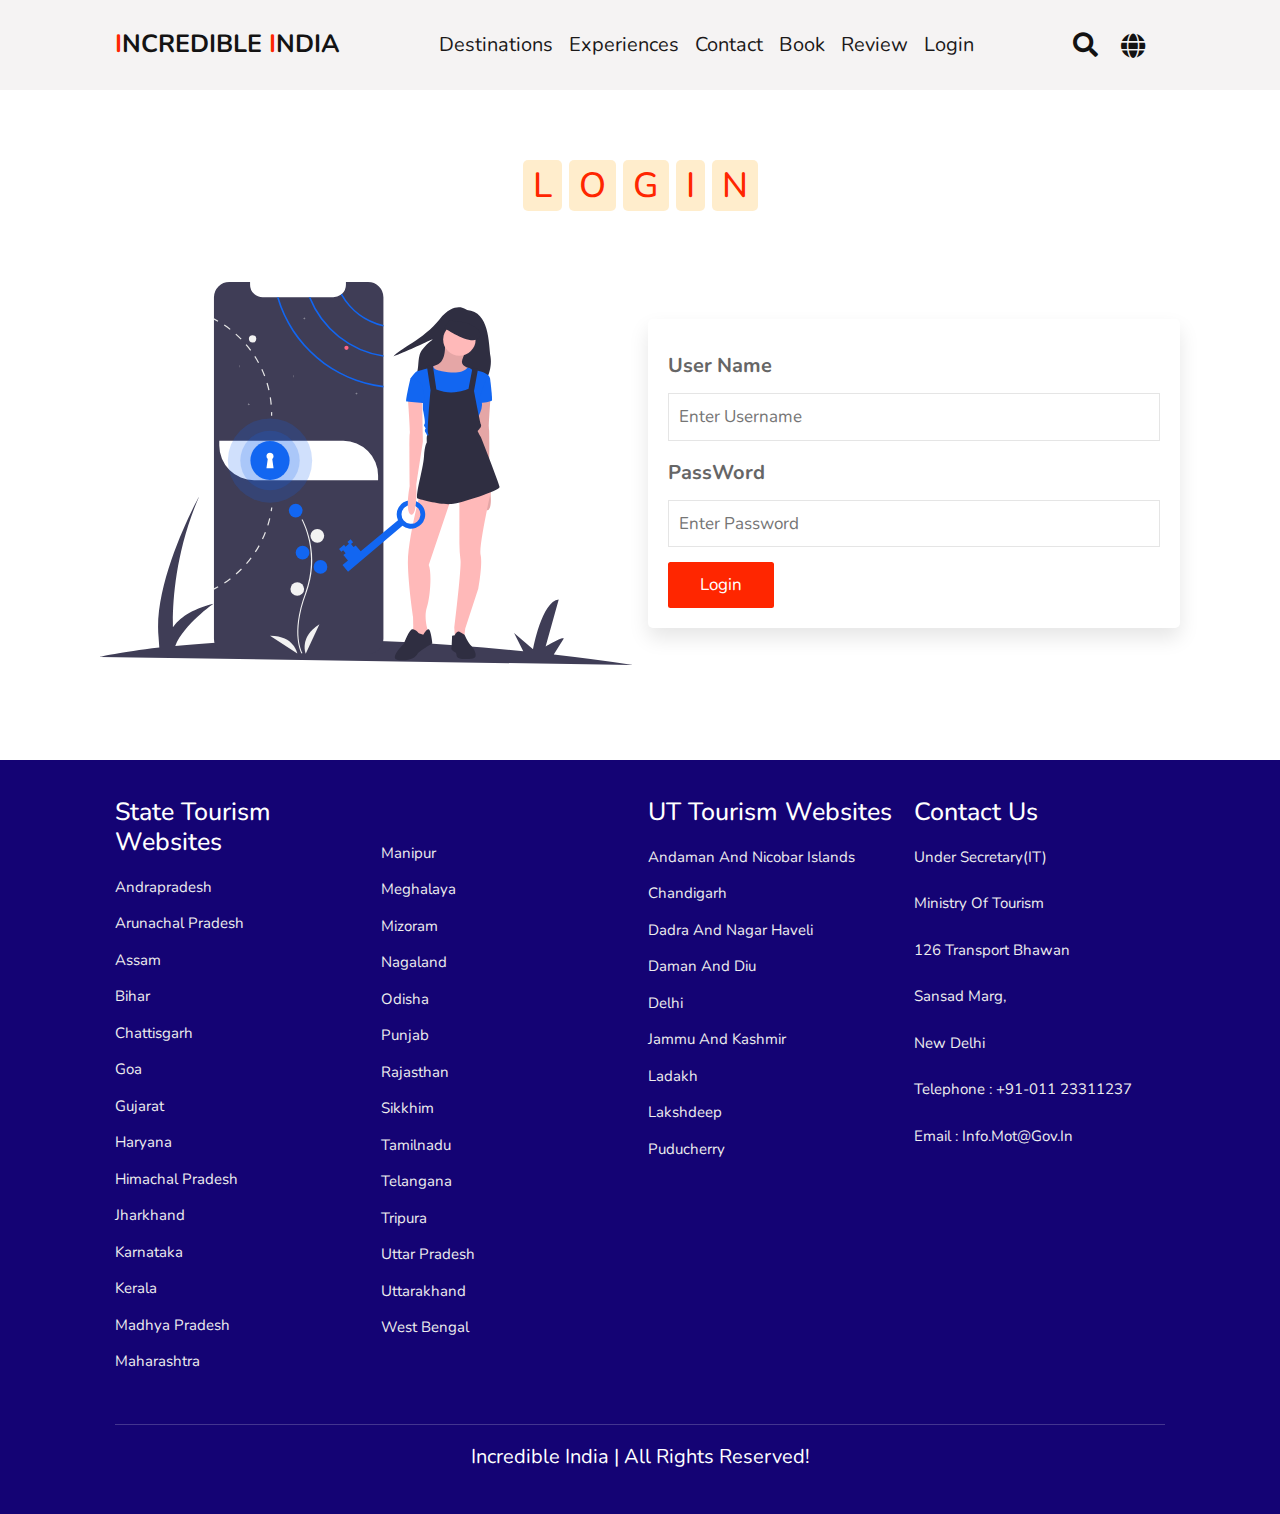
<file: login.html>
<!DOCTYPE html>
<html lang="en">
<head>
    <meta charset="UTF-8">
    <meta name="viewport" content="width=device-width, initial-scale=1.0">
    <title>Incredible India | English</title>
    <link rel="stylesheet" href="https://maxcdn.bootstrapcdn.com/bootstrap/4.0.0/css/bootstrap.min.css" integrity="sha384-Gn5384xqQ1aoWXA+058RXPxPg6fy4IWvTNh0E263XmFcJlSAwiGgFAW/dAiS6JXm" crossorigin="anonymous">

    <link rel="stylesheet" href="https://unpkg.com/swiper/swiper-bundle.min.css" />

    <!-- font awesome cdn link  -->
    <link rel="stylesheet" href="https://cdnjs.cloudflare.com/ajax/libs/font-awesome/5.15.3/css/all.min.css">

    <!-- custom css file link  -->
    <link rel="stylesheet" href="style.css">
    <script src="https://code.jquery.com/jquery-3.2.1.slim.min.js" integrity="sha384-KJ3o2DKtIkvYIK3UENzmM7KCkRr/rE9/Qpg6aAZGJwFDMVNA/GpGFF93hXpG5KkN" crossorigin="anonymous"></script>
<script src="https://cdnjs.cloudflare.com/ajax/libs/popper.js/1.12.9/umd/popper.min.js" integrity="sha384-ApNbgh9B+Y1QKtv3Rn7W3mgPxhU9K/ScQsAP7hUibX39j7fakFPskvXusvfa0b4Q" crossorigin="anonymous"></script>
<script src="https://maxcdn.bootstrapcdn.com/bootstrap/4.0.0/js/bootstrap.min.js" integrity="sha384-JZR6Spejh4U02d8jOt6vLEHfe/JQGiRRSQQxSfFWpi1MquVdAyjUar5+76PVCmYl" crossorigin="anonymous"></script>

</head>
<body>
    
<!-- header section starts  -->

<header>

    <div id="menu-bar" class="fas fa-bars"></div>

    <center><a href="index.html" class="logo"><span>I</span>ncredible <span>I</span>ndia</a></center>

    <nav class="navbar">
        <div class="navbar">
        <a href="index.html">Destinations</a>
        <a href="index.html">Experiences</a>
        <a href="index.html">Contact</a>
        <a href="index.html">Book</a>
        <a href="index.html">Review</a>
        <a href="login.html">Login</a>
        
    </div>
    
    </nav>

    <div class="icons">
        <i class="fas fa-search" id="search-btn"></i>
        <i class='fas fa-globe fa-lg'></i>
    </div>

    <form action="" class="search-bar-container">
        <input type="search" id="search-bar" placeholder="search here...">
        <label for="search-bar" class="fas fa-search"></label>
    </form>

</header>
<br><br><br><br><br><br><br><br>
<!-- header section ends -->

<section class="book" id="book">

    <h1 class="heading">
        <span>L</span>
        <span>o</span>
        <span>g</span>
        <span>i</span>
        <span>n</span>
    </h1>
    <br><br><br>

    <div class="row">

        <div class="image">
            <img src="images/draw2.svg" alt="">
        </div>

        <form method="get" name="form3" onsubmit="return vali()" action="index.html">
            <div class="inputBox">
                <h3><b>User Name</b></h3>
                <input type="text" placeholder="Enter Username" name="use" required>
            </div>
            <div class="inputBox">
                <h3><b>PassWord</b> </h3>
                <input type="password" placeholder="Enter Password"  name="pas" required>
            </div>
            <input type="submit" class="btn" value="Login">
        </form>
    </div>

</section>
<br><br><br><br><br>


<!-- footer section  -->

<section class="footer">

    <div class="box-container">

        <div class="box">
            <h3>State Tourism Websites</h3>
            <a href="#">Andrapradesh</a>
            <a href="#">Arunachal pradesh</a>
            <a href="#">Assam</a>
            <a href="#">Bihar</a>
            <a href="#">Chattisgarh</a>
            <a href="#">Goa</a>
            <a href="#">Gujarat</a>
            <a href="#">Haryana</a>
            <a href="#">Himachal Pradesh</a>
            <a href="#">Jharkhand</a>
            <a href="#">Karnataka</a>
            <a href="#">Kerala</a>
            <a href="#">Madhya Pradesh</a>
            <a href="#">Maharashtra</a>
            <p></p>
        </div>
        <div class="box">
            <br>
            <br>
            <br>
            <a href="#">Manipur</a>
            <a href="#">Meghalaya</a>
            <a href="#">Mizoram</a>
            <a href="#">Nagaland</a>
            <a href="#">Odisha</a>
            <a href="#">Punjab</a>
            <a href="#">Rajasthan</a>
            <a href="#">sikkhim</a>
            <a href="#">Tamilnadu</a>
            <a href="#">Telangana</a>
            <a href="#">Tripura</a>
            <a href="#">Uttar Pradesh</a>
            <a href="#">Uttarakhand</a>
            <a href="#">West Bengal</a>
        </div>
        <div class="box">
            <h3>UT Tourism Websites</h3>
            <a href="#">Andaman and Nicobar Islands</a>
            <a href="#">Chandigarh</a>
            <a href="#">Dadra and Nagar Haveli</a>
            <a href="#">Daman and Diu</a>
            <a href="#">Delhi</a>
            <a href="#">Jammu and Kashmir</a>
            <a href="#">Ladakh</a>
            <a href="#">Lakshdeep</a>
            <a href="#">Puducherry</a>
        </div>
        <div class="box">
            <h3> Contact us</h3>
            <p>Under secretary(IT)</p>
            <p>Ministry of Tourism</p>
            <p>126 Transport Bhawan</p>
            <p>Sansad Marg,</p>
            <p>New Delhi</p>
            <p>Telephone : +91-011 23311237</p>
            <p>email : info.mot@gov.in</p>
        </div>

    </div>

    <h1 class="credit"> Incredible India<span></span> | All rights reserved! </h1>

</section>













<script src="https://unpkg.com/swiper/swiper-bundle.min.js"></script>

<!-- custom js file link  -->
<script src="script.js"></script>

</body>
</html>
</file>
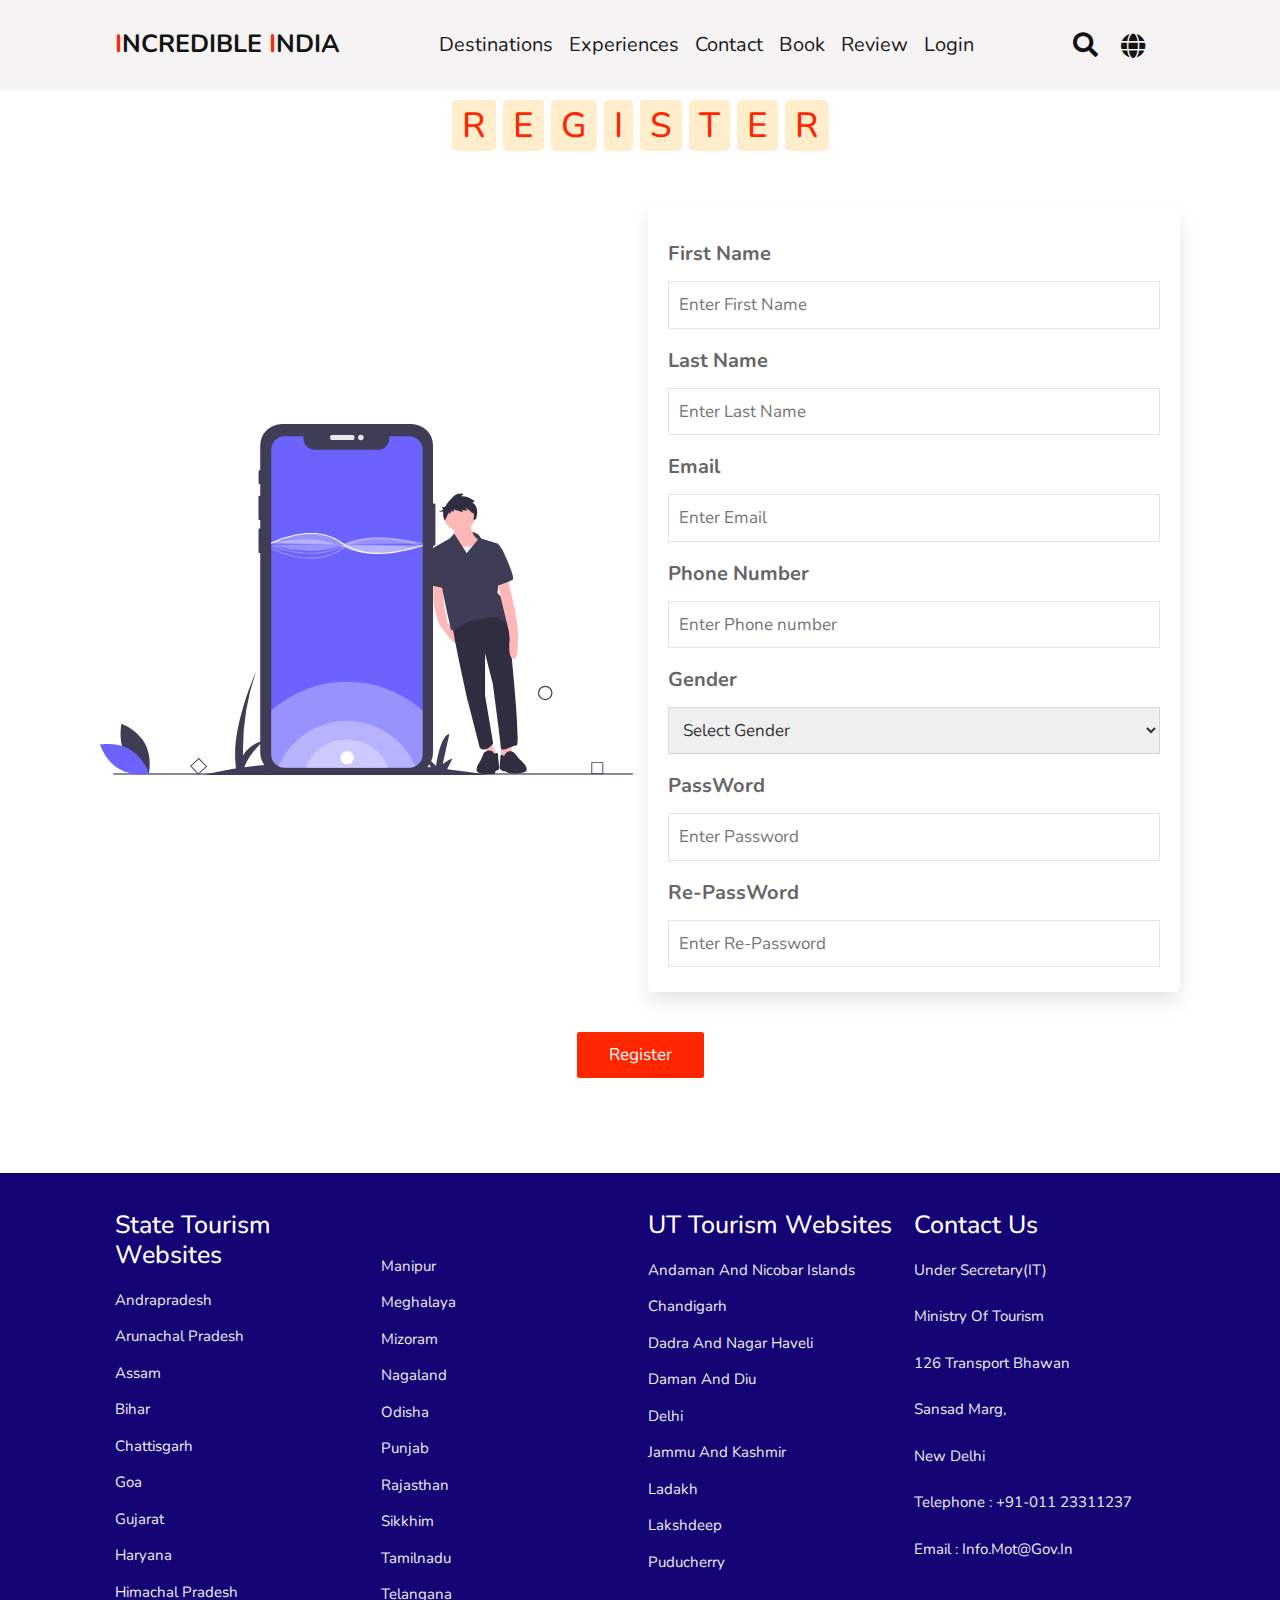
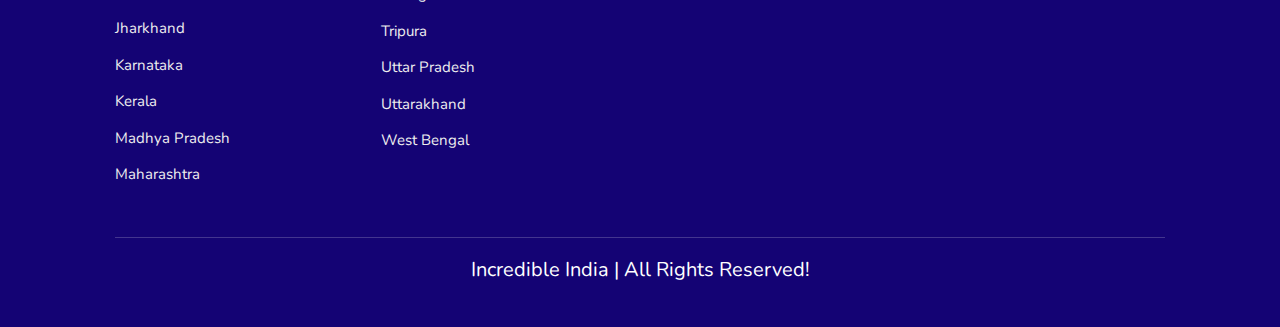
<file: reg.html>
<!DOCTYPE html>
<html lang="en">
<head>
    <meta charset="UTF-8">
    <meta name="viewport" content="width=device-width, initial-scale=1.0">
    <title>Incredible India</title>
    <link rel="stylesheet" href="https://maxcdn.bootstrapcdn.com/bootstrap/4.0.0/css/bootstrap.min.css" integrity="sha384-Gn5384xqQ1aoWXA+058RXPxPg6fy4IWvTNh0E263XmFcJlSAwiGgFAW/dAiS6JXm" crossorigin="anonymous">

    <link rel="stylesheet" href="https://unpkg.com/swiper/swiper-bundle.min.css" />

    <!-- font awesome cdn link  -->
    <link rel="stylesheet" href="https://cdnjs.cloudflare.com/ajax/libs/font-awesome/5.15.3/css/all.min.css">

    <!-- custom css file link  -->
    <link rel="stylesheet" href="style.css">
    <script src="https://code.jquery.com/jquery-3.2.1.slim.min.js" integrity="sha384-KJ3o2DKtIkvYIK3UENzmM7KCkRr/rE9/Qpg6aAZGJwFDMVNA/GpGFF93hXpG5KkN" crossorigin="anonymous"></script>
<script src="https://cdnjs.cloudflare.com/ajax/libs/popper.js/1.12.9/umd/popper.min.js" integrity="sha384-ApNbgh9B+Y1QKtv3Rn7W3mgPxhU9K/ScQsAP7hUibX39j7fakFPskvXusvfa0b4Q" crossorigin="anonymous"></script>
<script src="https://maxcdn.bootstrapcdn.com/bootstrap/4.0.0/js/bootstrap.min.js" integrity="sha384-JZR6Spejh4U02d8jOt6vLEHfe/JQGiRRSQQxSfFWpi1MquVdAyjUar5+76PVCmYl" crossorigin="anonymous"></script>

</head>
<body>
    
<!-- header section starts  -->

<header>

    <div id="menu-bar" class="fas fa-bars"></div>

    <center><a href="index.html" class="logo"><span>I</span>ncredible <span>I</span>ndia</a></center>

    <nav class="navbar">
        <div class="navbar">
        <a href="index.html">Destinations</a>
        <a href="index.html">Experiences</a>
        <a href="index.html">Contact</a>
        <a href="index.html">Book</a>
        <a href="index.html">Review</a>
        <a href="login.html">Login</a>
        
    </div>
    
    </nav>

    <div class="icons">
        <i class="fas fa-search" id="search-btn"></i>
        <i class='fas fa-globe fa-lg'></i>
    </div>

    <form action="" class="search-bar-container">
        <input type="search" id="search-bar" placeholder="search here...">
        <label for="search-bar" class="fas fa-search"></label>
    </form>

</header>
<br><br><br><br>
<!-- header section ends -->

<section class="book" id="book">

    <h1 class="heading">
        <span>R</span>
        <span>e</span>
        <span>g</span>
        <span>i</span>
        <span>s</span>
        <span>t</span>
        <span>e</span>
        <span>r</span>
    </h1>
    <br><br>

    <div class="row">

        <div class="image">
            <img src="images/reg.svg" alt="">
        </div>

        <form method="get" name="form2" onsubmit="return valid()" action="index.html">
            <div class="inputBox">
                <h3><b>First Name</b></h3>
                <input type="text" placeholder="Enter First Name" id="" name="fname">
            </div>
            <div class="inputBox">
                <h3><b>Last Name</b></h3>
                <input type="text" placeholder="Enter Last Name" id="" name="lname">
            </div>
            <div class="inputBox">
                <h3><b>Email</b></h3>
                <input type="text" placeholder="Enter Email" id="" name="email1">
            </div>
            <div class="inputBox">
                <h3><b>Phone Number</b></h3>
                <input type="text" placeholder="Enter Phone number" id="" name="phone1">
            </div>
            <div class="inputBox">
            <h3><b>Gender</b></h3>
            <select name="gender">
                <option value="0">Select Gender</option>
                <option value="1">Male</option>
                <option value="2">Female</option>
                <option value="3">Other</option>
            </select>
        </div>
            <div class="inputBox">
                <h3><b>PassWord</b> </h3>
                <input type="password" placeholder="Enter Password" id="" name="pass" >
            </div>
            <div class="inputBox">
                <h3><b>Re-PassWord</b> </h3>
                <input type="password" placeholder="Enter Re-Password" id="" name="rpass" >
            </div>
         </div><br><br>
         <center>
            <input type="submit" class="btn" value="Register"></center>
        </form>
    </div>

</section>
<br><br><br><br><br>


<!-- footer section  -->

<section class="footer">

    <div class="box-container">

        <div class="box">
            <h3>State Tourism Websites</h3>
            <a href="#">Andrapradesh</a>
            <a href="#">Arunachal pradesh</a>
            <a href="#">Assam</a>
            <a href="#">Bihar</a>
            <a href="#">Chattisgarh</a>
            <a href="#">Goa</a>
            <a href="#">Gujarat</a>
            <a href="#">Haryana</a>
            <a href="#">Himachal Pradesh</a>
            <a href="#">Jharkhand</a>
            <a href="#">Karnataka</a>
            <a href="#">Kerala</a>
            <a href="#">Madhya Pradesh</a>
            <a href="#">Maharashtra</a>
            <p></p>
        </div>
        <div class="box">
            <br>
            <br>
            <br>
            <a href="#">Manipur</a>
            <a href="#">Meghalaya</a>
            <a href="#">Mizoram</a>
            <a href="#">Nagaland</a>
            <a href="#">Odisha</a>
            <a href="#">Punjab</a>
            <a href="#">Rajasthan</a>
            <a href="#">sikkhim</a>
            <a href="#">Tamilnadu</a>
            <a href="#">Telangana</a>
            <a href="#">Tripura</a>
            <a href="#">Uttar Pradesh</a>
            <a href="#">Uttarakhand</a>
            <a href="#">West Bengal</a>
        </div>
        <div class="box">
            <h3>UT Tourism Websites</h3>
            <a href="#">Andaman and Nicobar Islands</a>
            <a href="#">Chandigarh</a>
            <a href="#">Dadra and Nagar Haveli</a>
            <a href="#">Daman and Diu</a>
            <a href="#">Delhi</a>
            <a href="#">Jammu and Kashmir</a>
            <a href="#">Ladakh</a>
            <a href="#">Lakshdeep</a>
            <a href="#">Puducherry</a>
        </div>
        <div class="box">
            <h3> Contact us</h3>
            <p>Under secretary(IT)</p>
            <p>Ministry of Tourism</p>
            <p>126 Transport Bhawan</p>
            <p>Sansad Marg,</p>
            <p>New Delhi</p>
            <p>Telephone : +91-011 23311237</p>
            <p>email : info.mot@gov.in</p>
        </div>

    </div>

    <h1 class="credit"> Incredible India<span></span> | All rights reserved! </h1>

</section>
<script src="https://unpkg.com/swiper/swiper-bundle.min.js"></script>

<!-- custom js file link  -->
<script src="script.js"></script>

</body>
</html>
</file>
<file: style.css>
@import url('https://fonts.googleapis.com/css2?family=Nunito:wght@200;300;400;600;700&display=swap');

:root{
  --orange:#ff2600;
}

*{
  font-family: 'Nunito', sans-serif;
  margin:0; padding:0;
  box-sizing: border-box;
  text-transform: capitalize;
  outline: none; border:none;
  text-decoration: none;
  transition: all .2s linear;
}

*::selection{
  background:var(--orange);
  color:#fff;
}

html{
  font-size: 62.5%;
  overflow-x: hidden;
  scroll-padding-top: 6rem;
  scroll-behavior: smooth;
}

section{
  padding:2rem 9%;
}

.heading{
  text-align: center;
  padding:2.5rem 0
}

.heading span{
  font-size: 3.5rem;
  background:rgba(255, 165, 0,.2);
  color:var(--orange);
  border-radius: .5rem;
  padding:.2rem 1rem;
}

.heading span.space{
  background:none;
}

.btn{
  display: inline-block;
  margin-top: 1rem;
  background:var(--orange);
  color:#fff;
  padding:.8rem 3rem;
  border:.2rem solid var(--orange);
  cursor: pointer;
  font-size: 1.7rem;
}

.btn:hover{
  background:rgba(255, 165, 0,.2);
  color:var(--orange);
}

header{
  position: fixed;
  top:0; left: 0; right:0;
  background:rgb(245, 243, 243);
  z-index: 1000;
  display: flex;
  align-items: center;
  justify-content: space-between;
  padding:2rem 9%;
}

header .logo{
  font-size: 2.5rem;
  font-weight: bolder;
  color:rgb(20, 19, 19);
  text-transform: uppercase;
}

header .logo span{
  color:var(--orange);
}

header .navbar a{
  color:rgb(27, 25, 25);
  font-size: 2rem;
  margin:0 .8rem;
}

header .navbar a:hover{
  color:var(--orange);
}

header .icons i{
  font-size: 2.5rem;
  color:rgb(19, 18, 18);
  cursor: pointer;
  margin-right: 2rem;
}

header .icons i:hover{
  color:var(--orange);
}

header .search-bar-container{
  position: absolute;
  top:100%; left: 0; right:0;
  padding:1.5rem 2rem;
  background:#333;
  border-top: .1rem solid rgba(255,255,255,.2);
  display: flex;
  align-items: center;
  z-index: 1001;
  clip-path: polygon(0 0, 100% 0, 100% 0, 0 0);
}

header .search-bar-container.active{
  clip-path: polygon(0 0, 100% 0, 100% 100%, 0 100%);
}

header .search-bar-container #search-bar{
  width:100%;
  padding:1rem;
  text-transform: none;
  color:#333;
  font-size: 1.7rem;
  border-radius: .5rem;
}

header .search-bar-container label{
  color:rgb(15, 15, 15);
  cursor: pointer;
  font-size: 3rem;
  margin-left: 1.5rem;
}

header .search-bar-container label:hover{
  color:var(--orange);
}

.login-form-container{
  position: fixed;
  top:-120%; left: 0;
  z-index: 10000;
  min-height: 100vh;
  width:100%;
  background:rgba(0,0,0,.7);
  display: flex;
  align-items: center;
  justify-content: center;
}

.login-form-container.active{
  top:0;
}

.login-form-container form{
  margin:2rem;
  padding:1.5rem 2rem;
  border-radius: .5rem;
  background:#fff;
  width:50rem;
}

.login-form-container form h3{
  font-size: 3rem;
  color:#444;
  text-transform: uppercase;
  text-align: center;
  padding:1rem 0;
}

.login-form-container form .box{
  width:100%;
  padding:1rem;
  font-size: 1.7rem;
  color:#333;
  margin:.6rem 0;
  border:.1rem solid rgba(0,0,0,.3);
  text-transform: none;
}

.login-form-container form .box:focus{
  border-color: var(--orange);;
}

.login-form-container form #remember{
  margin:2rem 0;
}

.login-form-container form label{
  font-size: 1.5rem;
}

.login-form-container form .btn{
  display: block;
  width:100%;
}

.login-form-container form p{
  padding:.5rem 0;
  font-size: 1.5rem;
  color:#666;
}

.login-form-container form p a{
  color:var(--orange);
}

.login-form-container form p a:hover{
  color:#333;
  text-decoration: underline;
}

.login-form-container #form-close{
  position: absolute;
  top:2rem; right:3rem;
  font-size: 5rem;
  color:#fff;
  cursor: pointer;
}

#menu-bar{
  color:#fff;
  border:.1rem solid #fff;
  border-radius: .5rem;
  font-size: 3rem;
  padding:.5rem 1.2rem;
  cursor: pointer;
  display: none;
}

.home{
  min-height: 100vh;
  display: flex;
  align-items: center;
  justify-content: center;
  flex-flow: column;
  position: relative;
  z-index: 0;
}

.home .content{
  text-align: center;
}

.home .content h3{
  font-size: 4.5rem;
  color:#fff;
  text-transform: uppercase;
  text-shadow: 0 .3rem .5rem rgba(0,0,0,.1);
}

.home .content p{
  font-size: 2.5rem;
  color:#fff;
  padding:.5rem 0;
}

.home .video-container video{
  position: absolute;
  top:0; left: 0;
  z-index: -1;
  height: 100%;
  width:100%;
  object-fit: cover;
}

.home .controls{
  padding:1rem;
  border-radius: 5rem;
  background:rgba(0,0,0,.7);
  position: relative;
  top:10rem;
}

.home .controls .vid-btn{
  height:2rem;
  width:2rem;
  display: inline-block;
  border-radius: 50%;
  background:#fff;
  cursor: pointer;
  margin:0 .5rem;
}

.home .controls .vid-btn.active{
  background:var(--orange);
}

.book .row{
  display: flex;
  flex-wrap: wrap;
  gap:1.5rem;
  align-items: center;
}

.book .row .image{
  flex:1 1 40rem;
}

.book .row .image img{
  width:100%;
}

.book .row form{
  flex:1 1 40rem;
  padding:2rem;
  box-shadow: 0 1rem 2rem rgba(0,0,0,.1);
  border-radius: .5rem;
}

.book .row form .inputBox{
  padding:.5rem 0;
}

.book .row form .inputBox input{
  width:100%;
  padding:1rem;
  border:.1rem solid rgba(0,0,0,.1);
  font-size: 1.7rem;
  color:#333;
  text-transform: none;
}
.book .row form select{
  width:100%;
  padding:1rem;
  border:.1rem solid rgba(0,0,0,.1);
  font-size: 1.7rem;
  color:#333;
  text-transform: none;
}

.book .row form .inputBox h3{
  font-size: 2rem;
  padding:1rem 0;
  color:#666;
}

.packages .box-container{
  display: flex;
  flex-wrap: wrap;
  gap:2rem;
}

.packages .box-container .box{
  flex:1 1 30rem;
  border-radius: .5rem;
  overflow: hidden;
  box-shadow: 0 1rem 2rem rgba(0,0,0,.1);
}

.packages .box-container .box img{
  height: 25rem;
  width:100%;
  object-fit: cover;
}

.packages .box-container .box .content{
  padding:2rem;
}

.packages .box-container .box .content h3{
  font-size:2rem;
  color:#333;
}

.packages .box-container .box .content h3 i{
  color:var(--orange);
}

.packages .box-container .box .content p{
  font-size:1.7rem;
  color:#666;
  padding:1rem 0;
}

.packages .box-container .box .content .stars i{
  font-size:1.7rem;
  color:var(--orange);
}

.packages .box-container .box .content .price{
  font-size: 2rem;
  color:#333;
  padding-top: 1rem;
}

.packages .box-container .box .content .price span{
  color:#666;
  font-size: 1.5rem;
  text-decoration: line-through;
}

.services .box-container{
  display: flex;
  flex-wrap: wrap;
  gap:1.5rem;
}

.services .box-container .box{
  flex: 1 1 30rem;
  border-radius: .5rem;
  padding:1rem;
  text-align: center;
}

.services .box-container .box i{
  padding:1rem;
  font-size: 5rem;
  color:var(--orange);
}

.services .box-container .box h3{
  font-size: 2.5rem;
  color:#333;
}

.services .box-container .box p{
  font-size: 1.5rem;
  color:#666;
  padding:1rem 0;
}

.services .box-container .box:hover{
  box-shadow: 0 1rem 2rem rgba(0,0,0,.1);
}

.gallery .box-container{
  display: flex;
  flex-wrap: wrap;
  gap:1.5rem;
}

.gallery .box-container .box{
  overflow: hidden;
  box-shadow: 0 1rem 2rem rgba(0,0,0,.1);
  border:1rem solid #fff;
  border-radius: .5rem;
  flex:1 1 30rem;
  height: 25rem;
  position: relative;
}

.gallery .box-container .box img{
  height: 100%;
  width:100%;
  object-fit: cover;
}

.gallery .box-container .box .content{
  position: absolute;
  top:-100%; left:0;
  height: 100%;
  width:100%;
  text-align: center;
  background:rgba(0,0,0,.7);
  padding:2rem;
  padding-top: 5rem;
}

.gallery .box-container .box:hover .content{
  top:0;
}

.gallery .box-container .box .content h3{
  font-size: 2.5rem;
  color:var(--orange);
}

.gallery .box-container .box .content p{
  font-size: 1.5rem;
  color:#eee;
  padding:.5rem 0;
}

.review .review-slider{
  padding-bottom: 2rem;
}

.review .box{
  padding:2rem;
  text-align: center;
  box-shadow: 0 1rem 2rem rgba(0,0,0,.1);
  border-radius: .5rem;
}

.review .box img{
  height:13rem;
  width:13rem;
  border-radius: 50%;
  object-fit: cover;
  margin-bottom: 1rem;
}

.review .box h3{
  color:#333;
  font-size: 2.5rem;
}

.review .box p{
  color:#666;
  font-size: 1.5rem;
  padding:1rem 0;
}

.review .box .stars i{
  color:var(--orange);
  font-size: 1.7rem;
}

.contact .row{
  display: flex;
  flex-wrap: wrap;
  gap:1.5rem;
  align-items: center;
}

.contact .row .image{
  flex:1 1 35rem;
}

.contact .row .image img{
  width:100%;
}

.contact .row form{
  flex:1 1 50rem;
  padding:2rem;
  box-shadow: 0 1rem 2rem rgba(0,0,0,.1);
  border-radius: .5rem;
}

.contact .row form .inputBox{
  display: flex;
  flex-wrap: wrap;
  justify-content: space-between;
}

.contact .row form .inputBox input, .contact .row form textarea{
  width:49%;
  margin:1rem 0;
  padding:1rem;
  font-size: 1.7rem;
  color:#333;
  background:#f7f7f7;
  text-transform: none;
}

.contact .row form textarea{
  height: 15rem;
  resize: none;
  width:100%;
}

.brand-container{
  text-align: center;
}

.footer{
  background:rgb(20, 3, 116);
}

.footer .box-container{
  display: flex;
  flex-wrap: wrap;
  gap:1.5rem;
}

.footer .box-container .box{
  padding:1rem 0;
  flex:1 1 25rem;
}

.footer .box-container .box h3{
  font-size: 2.5rem;
  padding:.7rem 0;
  color:#fff;
}

.footer .box-container .box p{
  font-size: 1.5rem;
  padding:.7rem 0;
  color:#eee;
}

.footer .box-container .box a{
  display: block;
  font-size: 1.5rem;
  padding:.7rem 0;
  color:#eee;
}

.footer .box-container .box a:hover{
  color:var(--orange);
  text-decoration: underline;
}

.footer .credit{
  text-align: center;
  padding:2rem 1rem;
  margin-top: 1rem;
  font-size: 2rem;
  font-weight: normal;
  color:#fff;
  border-top: .1rem solid rgba(255,255,255,.2);
}

.footer .credit span{
  color:var(--orange);
}
















/* media queries  */

@media (max-width:1200px){

  html{
    font-size: 55%;
  }

}

@media (max-width:991px){

  header{
    padding:2rem;
  }

  section{
    padding:2rem;
  }

}

@media (max-width:768px){

  #menu-bar{
    display: initial;
  }

  header .navbar{
    position: absolute;
    top:100%; right:0; left: 0;
    background: #333;
    border-top: .1rem solid rgba(255,255,255,.2);
    padding:1rem 2rem;
    clip-path: polygon(0 0, 100% 0, 100% 0, 0 0);
  }

  header .navbar.active{
    clip-path: polygon(0 0, 100% 0, 100% 100%, 0 100%);
  }

  header .navbar a{
    display: block;
    border-radius: .5rem;
    padding:1.5rem;
    margin:1.5rem 0;    
    background:#222;
  }

}

@media (max-width:450px){

  html{
    font-size: 50%;
  }

  .heading span{
    font-size: 2.5rem;
  }

  .contact .row form .inputBox input{
    width:100%;
  }
}
/*Login css*/

@import url('https://fonts.googleapis.com/css?family=Numans');

html,body{
background-image: url(https://cdn.pixabay.com/photo/2015/03/22/23/07/bora-bora-685303_960_720.jpg);
background-size: cover;
background-repeat: no-repeat;
height: 100%;
font-family: 'Numans', sans-serif;
}

.container{
height: 100%;
align-content: center;
}

.card{
height: 370px;
margin-top: auto;
margin-bottom: auto;
width: 400px;
background-color: rgba(0,0,0,0.5) !important;
}

.social_icon span{
font-size: 60px;
margin-left: 10px;
color: #FFC312;
}

.social_icon span:hover{
color: white;
cursor: pointer;
}

.card-header h3{
color: white;
}

.social_icon{
position: absolute;
right: 20px;
top: -45px;
}

.input-group-prepend span{
width: 50px;
background-color: #FFC312;
color: black;
border:0 !important;
}

input:focus{
outline: 0 0 0 0  !important;
box-shadow: 0 0 0 0 !important;

}

.remember{
color: white;
}

.remember input
{
width: 20px;
height: 20px;
margin-left: 15px;
margin-right: 5px;
}

.login_btn{
color: black;
background-color: #FFC312;
width: 100px;
}

.login_btn:hover{
color: black;
background-color: white;
}

.links{
color: white;
}

.links a{
margin-left: 4px;
}
.slideshow {
  position: relative;
  min-height: 300px;
  height: auto;
  background: #fff;
  box-shadow: 0px 18px 52.8537px rgba(215, 228, 249, 0.5);
  border-radius: 20px;
  background-image: url(https://farsighttechnologies.com/wp-content/uploads/2021/03/quote1.png), url(https://farsighttechnologies.com/wp-content/uploads/2021/03/quote.png);
  background-position: top 15px left 15px, bottom 40% right 15px;
  background-repeat: no-repeat;
  background-size: 180px, 180px;
z-index:3;
}
button.slick-prev.slick-arrow {
  position: absolute;
  z-index: 9999;
  bottom: -80px;
  right: 160px;
  background: transparent;
  color: transparent;
  border: none;
  outline: none;
  cursor: pointer;
  height: 15px;
  width: 30px;
  padding: 0;
  background-image: url(https://farsighttechnologies.com/wp-content/uploads/2021/03/left-icon.png);
  background-size: 100% 100%;
}
button.slick-next.slick-arrow {
  position: absolute;
  bottom: -82px;
  right: 105px;
  background: transparent;
  color: transparent;
  border: none;
  padding: 0;
  cursor: pointer;
  outline: none;
  height: 18px;
  width: 40px;
  background-image: url(https://farsighttechnologies.com/wp-content/uploads/2021/03/right-icon.png);
  background-size: 100% 100%;
}
.pagingInfo {
  position: absolute;
  bottom: 0;
  z-index: 999;
}
.sdCustomSliderHeadig {
  color: #94A2B3;
  font-family: "Poppins", Sans-serif;
  font-size: 15px;
  font-weight: 400;
  line-height: 1.6em;
  text-align: center;
}
.sdCustomSliderBtn{
  display: inline-block;
  text-decoration: none;
  font-family: montserrat;
  background: #E31C3A;
  color: #fff;
  padding: 12px 25px;
  margin-top: 30px;
  border-radius: 4px;
  outline: none;
  font-size: 14px;
  font-weight: 500;
}
.sdAllContent{
width:75%;
margin:auto;
}
.thumbnail img {
  height: 55px;
  width: 55px;
  border-radius: 50%;
  margin: auto;
  margin-top: 15px;
}
.content{
display:block !important;
padding: 5px;
}
.SdClientName {
  text-align: center;
  color: #272D4E;
  font-family: "Poppins", Sans-serif;
  font-size: 16px;
  font-weight: 500;
  line-height: 1.4em;
margin-top: 15px;
}
.SdClientDesc {
  text-align: center;
  color: #7854F7;
  font-family: "Poppins", Sans-serif;
  font-size: 14px;
  line-height: 1.4em;
margin-bottom: 10px;
}


@media (max-width:576px){
.sd_scroll {
  height: auto;
  overflow: auto;
max-height:240px;
}

.thumbnail, .btnNtxt{
width: 100% !important;
  display: block !important;
}

}
/* scroll bar */
/* total width */
.sd_scroll::-webkit-scrollbar {
  background-color:transparent;
  width:6px;
}

/* background of the scrollbar except button or resizer */
.sd_scroll::-webkit-scrollbar-track {
  background-color:transparent;
}
.sd_scroll::-webkit-scrollbar-track:hover {
  background-color:transparent;
}

/* scrollbar itself */
.sd_scroll::-webkit-scrollbar-thumb {
  background-color:#babac0;
  border-radius:16px;
  
}
.sd_scroll::-webkit-scrollbar-thumb:hover {
  background-color:#a0a0a5;
}
</file>
